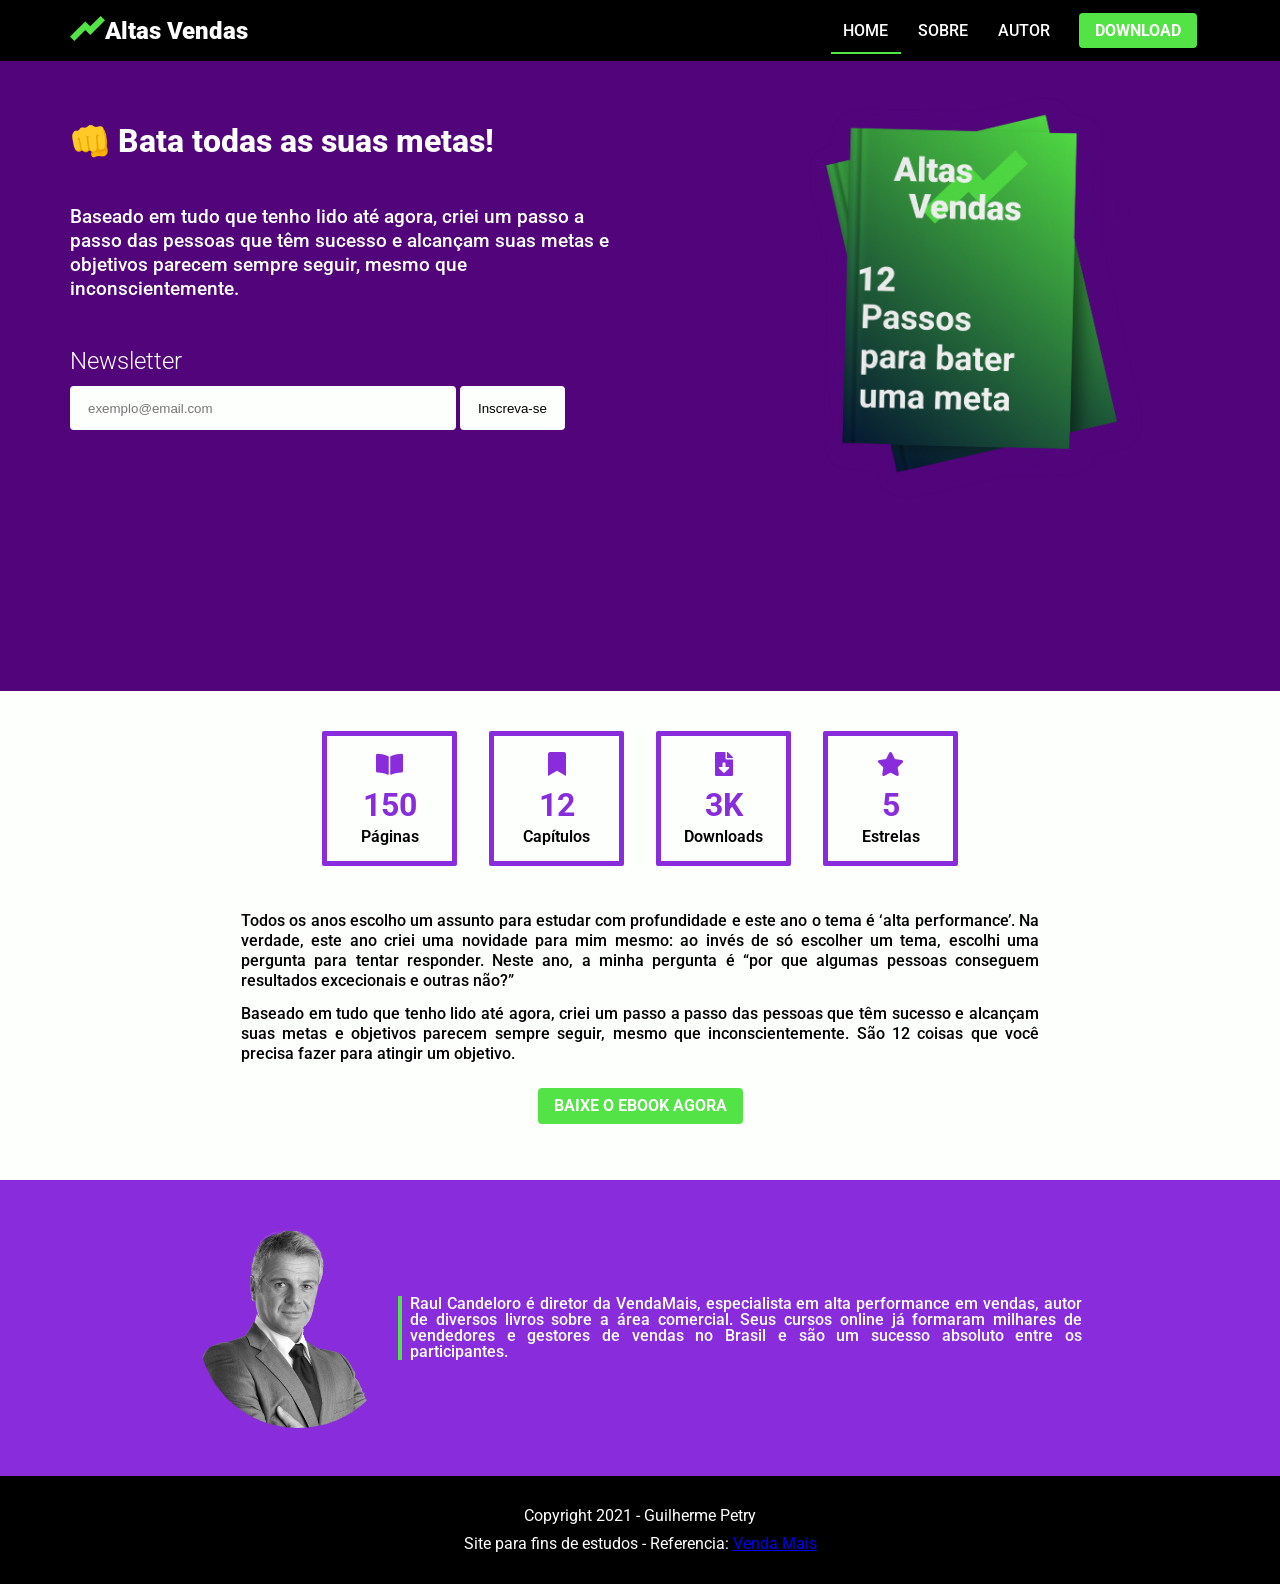
<file: index.html>
<!DOCTYPE html>
<html lang="pt-BR">
  <head>
    <meta charset="UTF-8" />
    <meta name="viewport" content="width=device-width, initial-scale=1.0" />
    <title>Altas vendas</title>
    <link
      rel="shortcut icon"
      href="./assets/images/logo.svg"
      type="image/x-icon"
    />
    <link rel="stylesheet" href="src/styles/reset.css" />
    <link
      rel="stylesheet"
      href="https://cdnjs.cloudflare.com/ajax/libs/font-awesome/5.15.2/css/all.min.css"
    />
    <link rel="stylesheet" href="src/styles/style.css" />
  </head>
  <body>
    <header class="header">
      <div class="container menu">
        <div class="logo">
          <a href="index.html"
            ><img src="./assets/images/logo.svg" alt="Alta vendas"
          /></a>
          <a href="index.html">Altas vendas</a>
        </div>
        <nav class="nav">
          <a href="#main">Home</a>
          <a href="#about">Sobre</a>
          <a href="#author">Autor</a>
          <a
            href="./assets/files/12-passos-para-bater-uma-meta.pdf"
            class="download"
            download
            >Download
          </a>
        </nav>
      </div>
    </header>

    <div id="main" class="main">
      <section id="hero" class="hero container">
        <div class="hero-part details">
          <h1>👊 Bata todas as suas metas!</h1>
          <p>
            Baseado em tudo que tenho lido até agora, criei um passo a passo das
            pessoas que têm sucesso e alcançam suas metas e objetivos parecem
            sempre seguir, mesmo que inconscientemente.
          </p>
          <form class="form">
            <label for="email">Newsletter</label>
            <input
              type="email"
              name="email"
              id="email"
              placeholder="exemplo@email.com"
            />
            <input type="button" value="Inscreva-se" />
          </form>
        </div>
        <div class="hero-part book">
          <img
            class="book-cover"
            src="./assets/images/hardcover-book.png"
            alt="12 passos para bater uma meta"
          />
        </div>
      </section>
    </div>

    <section id="about" class="about">
      <div class="container">
        <div class="box item1">
          <i class="fas fa-book-open"></i>
          <h3>150</h3>
          <p>Páginas</p>
        </div>
        <div class="box item2">
          <i class="fas fa-bookmark"></i>
          <h3>12</h3>
          <p>Capítulos</p>
        </div>
        <div class="box item3">
          <i class="fas fa-file-download"></i>
          <h3>3K</h3>
          <p>Downloads</p>
        </div>
        <div class="box item4">
          <i class="fas fa-star"></i>
          <h3>5</h3>
          <p>Estrelas</p>
        </div>
        <div class="details"></div>
        <div class="about-detail">
          <p>
            Todos os anos escolho um assunto para estudar com profundidade e
            este ano o tema é ‘alta performance’. Na verdade, este ano criei uma
            novidade para mim mesmo: ao invés de só escolher um tema, escolhi
            uma pergunta para tentar responder. Neste ano, a minha pergunta é
            “por que algumas pessoas conseguem resultados excecionais e outras
            não?”
          </p>
          <p>
            Baseado em tudo que tenho lido até agora, criei um passo a passo das
            pessoas que têm sucesso e alcançam suas metas e objetivos parecem
            sempre seguir, mesmo que inconscientemente. São 12 coisas que você
            precisa fazer para atingir um objetivo.
          </p>
          <a
            class="download"
            href="./assets/files/12-passos-para-bater-uma-meta.pdf"
            download
            >Baixe o Ebook agora</a
          >
        </div>
      </div>
    </section>

    <section id="author" class="author">
      <div class="container">
        <img class="avatar" src="./assets/images/avatar.png" alt="Avatar" />
        <div class="author-about">
          <p>
            Raul Candeloro é diretor da VendaMais, especialista em alta
            performance em vendas, autor de diversos livros sobre a área
            comercial. Seus cursos online já formaram milhares de vendedores e
            gestores de vendas no Brasil e são um sucesso absoluto entre os
            participantes.
          </p>
        </div>
      </div>
    </section>

    <footer>
      <div class="container">
        <div class="copy">
          <p>
            Copyright 2021 -
            <a target="_blank" href="https://github.com/Guilhermepetry"
              >Guilherme Petry</a
            >
          </p>
        </div>
        <div class="purposes">
          <p>
            Site para fins de estudos - Referencia:
            <a
              target="_blank"
              href="https://www.vendamais.com.br/12-passos-para-alcancar-uma-meta/"
              >Venda Mais</a
            >
          </p>
        </div>
      </div>
    </footer>
  </body>
</html>
</file>
<file: src/styles/style.css>
@import url("https://fonts.googleapis.com/css2?family=Roboto:wght@300;400;500;700;900&display=swap");

:root {
  --black: #000000;
  --white: #fdfffc;
  --green: #54e346;
  --purple-primary: #52057b;
  --purple-secondary: #892cdc;
  --purple-third: #bc6ff1;
}

html,
body {
  scroll-behavior: smooth;
  height: 100%;
}

body {
  display: flex;
  flex-direction: column;
  font-family: "Roboto", sans-serif;
}

/* .content {
  flex: 1 0 auto;
} */

.container {
  width: 1140px;
  margin: 0 auto;
}

/* .footer {
  flex-shrink: 0;
} */

/* HEADER */

.header {
  width: 100%;
  z-index: 10;
  overflow: hidden;
  position: fixed;
  top: 0;
  padding: 16px 0;
  background-color: var(--black);
}

.header .menu {
  display: flex;
  justify-content: space-between;
  align-items: center;
}

.header .menu .logo {
  display: flex;
  align-items: center;
}

.header .menu .logo a {
  text-transform: capitalize;
  text-decoration: none;
  font-size: 1.5rem;
  font-weight: 900;
  color: var(--white);
  cursor: pointer;
}

.header .menu .logo img {
  width: 35px;
}

.header .menu .nav a {
  font-weight: 400;
  text-decoration: none;
  text-transform: uppercase;
  font-size: 1rem;
  font-weight: 500;
  color: var(--white);
  padding: 0.8rem;
  cursor: pointer;
}

.header .menu .nav a:hover {
  color: var(var(--green));
  border-bottom: 2px solid var(--green);
}

.header .menu .nav a:first-child {
  border-bottom: 2px solid var(--green);
}

.header .menu .nav .download {
  margin: 0.8rem;
  font-weight: bold;
  background-color: var(--green);
  border-radius: 4px;
  padding: 8px 16px;
}

.header .menu .nav .download:hover {
  color: var(--white);
  background-color: #8cec83;
  border-bottom: none;
}

/* HERO */

.main {
  margin-top: 61px;
  background-color: var(--purple-primary);
}

.hero {
  height: 70vh;
  display: flex;
}

.hero .hero-part {
  width: 50%;
  height: 100%;
  overflow: hidden;
}

.hero .details {
  color: var(--white);
  padding-top: 4rem;
}

.hero .details h1 {
  font-size: 2rem;
  font-weight: 800;
}

.hero .details p {
  margin-top: 3rem;
  font-size: 1.2rem;
  font-weight: 500;
  line-height: 125%;
}

.hero .details .form {
  margin-top: 3rem;
}

.hero .details .form label {
  font-size: 1.5rem;
  font-weight: 300;
  padding-bottom: 0.8rem;
  display: block;
}

.hero .details .form input[type="email"] {
  width: 350px;
  font-weight: 500;
  background-color: var(--white);
  font-weight: 400;
  padding: 0.8rem 1rem;
  border: 2px solid var(--white);
  border-radius: 4px;
  outline: 0px;
  margin-bottom: 0.2rem;
}

.hero .details .form input[type="button"] {
  font-weight: 500;
  background-color: var(--white);
  color: var(--black);
  padding: 0.8rem 1rem;
  border: 2px solid var(--white);
  border-radius: 4px;
  outline: 0px;
  cursor: pointer;
}

.hero .details .form input[type="button"]:hover {
  background-color: var(--green);
  border: 2px solid var(--green);
}
/* HERO BOOK */

.hero .book {
  position: relative;
}

.hero .book .book-cover {
  filter: drop-shadow(4px 4px 10px var(--purple-primary));
  z-index: 1;
  max-height: 400px;
  position: absolute;
  top: 1.8rem;
  left: 7rem;
}

/* AUTHOR */

.about {
  height: 70vh;
  background-color: var(--white);
  padding-bottom: 2rem;
}

.about .container {
  padding-top: 2.5rem;
  display: flex;
  flex-wrap: wrap;
  justify-content: center;
}

.about .box {
  width: 125px;
  height: 125px;
  border: 5px solid var(--purple-secondary);
  border-radius: 2px;
  display: flex;
  flex-direction: column;
  justify-content: center;
  align-items: center;
}

.about .box:not(:first-child) {
  margin-left: 2rem;
}

.about .box:hover {
  border: 5px solid var(--green);
}

.about .box i {
  color: var(--purple-secondary);
  font-size: 1.5rem;
  margin-bottom: 0.8rem;
}

.about .box h3 {
  color: var(--purple-secondary);
  font-size: 2rem;
  font-weight: 700;
  margin-bottom: 0.5rem;
}

.about .box p {
  font-weight: 600;
}

.about .container .about-detail {
  width: 70%;
  margin-top: 2rem;
  line-height: 125%;
  font-weight: 500;
  display: flex;
  flex-direction: column;
  align-items: center;
}

.about .container .about-detail p {
  margin-top: 0.8rem;
  text-align: justify;
}

.about .container .about-detail .download {
  padding: 1rem 1rem;
  margin: 1.5rem 0;
  color: var(--white);
  text-align: center;
  text-transform: uppercase;
  text-decoration: none;
  font-weight: bold;
  background-color: var(--green);
  border-radius: 4px;
  padding: 8px 16px;
}

/* AUTHOR  */

.author {
  height: 60vh;
  background-color: var(--purple-secondary);
}

.author .container {
  display: flex;
  justify-content: center;
  padding: 3rem 0;
}

.author .avatar {
  width: 200px;
  height: 200px;
  border-radius: 50%;
  object-fit: cover;
  object-position: 0 0;
  filter: grayscale(100%);
}

.author .author-about {
  width: 60%;
  display: flex;
  flex-direction: column;
  justify-content: center;
  align-items: center;
}

.author .author-about p {
  color: var(--white);
  font-weight: 500;
  text-align: justify;
  border-left: 4px solid var(--green);
  padding-left: 0.5rem;
}

/* FOOTER */

footer {
  padding: 2rem;
  height: 100px;
  color: var(--white);
  background-color: var(--black);
}

footer .container {
  display: flex;
  flex-direction: column;
  justify-content: center;
  align-items: center;
}

footer .copy {
  text-decoration: none;
  margin-bottom: 0.8rem;
}

footer .copy p a {
  color: var(--white);
  text-decoration: none;
  cursor: pointer;
}
</file>
